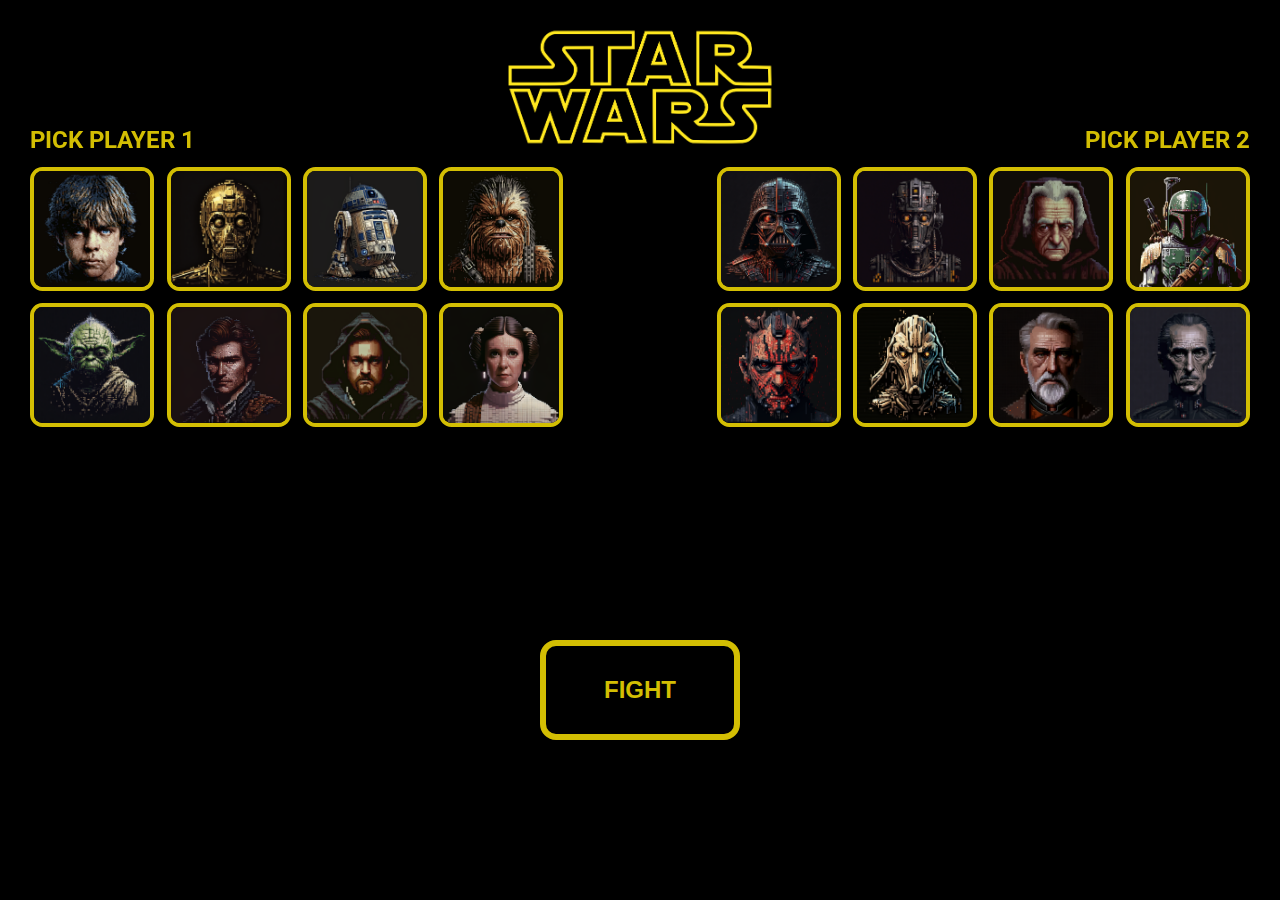
<file: game.html>
<!DOCTYPE html>
<html lang="en">
	<head>
		<meta charset="UTF-8" />
		<meta http-equiv="X-UA-Compatible" content="IE=edge" />
		<meta name="viewport" content="width=device-width, initial-scale=1.0" />
		<title>Document</title>
		<link rel="stylesheet" href="style/style.css" />
	</head>
	<body>
		<div class="h2-container">
			<img class="logo" src="assets/Logo.png" alt="StarWars Logo" />
		</div>
		<div class="good-characters-container">
			<h2 class="pick-player1">PICK PLAYER 1</h2>
			<div class="good-characters"></div>
		</div>
		<div class="evil-characters-container">
			<h2 class="pick-player2">PICK PLAYER 2</h2>
			<div class="evil-characters"></div>
		</div>

		<button class="fight-button">FIGHT</button>

		<div class="information-box hidden">
			<div class="textarea"></div>
			<div class="button-container"></div>
		</div>
		<div class="backdrop hidden"></div>

		<div class="player1-container">
			<img class="player-img hidden slideright" alt="Character image for Player 1" />
			<p class="player-name"></p>
		</div>
		<div class="player2-container">
			<img class="player-img hidden slideleft" alt="Character image for Player 2" />
			<p class="player-name"></p>
		</div>
	</body>
	<script src="fetchDataUtils.js"></script>
	<script src="informationBox.js"></script>
	<script src="game.js"></script>
	<script src="gameScreen.js"></script>
	<script src="character.js"></script>
	<script src="script.js"></script>
</html>
</file>
<file: style/style.css>
@import url("https://fonts.googleapis.com/css2?family=Roboto:wght@500;700&display=swap");
@import url("https://fonts.googleapis.com/css2?family=Roboto:wght@500;700&display=swap");
.button-container {
  display: flex;
  position: absolute;
  bottom: 1rem;
}

.button-container button {
  color: var(--clr-yellow);
  font-size: 12px;
  font-weight: bold;
  border: 4px solid var(--clr-yellow);
  border-radius: 10px;
  height: 50px;
  width: 120px;
  background: transparent;
  text-decoration: none;
  margin: 0 auto;
  display: block;
  text-align: center;
  margin: 0.5rem;
}

.button-container button:hover {
  background-color: var(--clr-yellow);
  border-color: var(--clr-yellow);
  color: var(--clr-black);
}

.button-container button:active,
.button-container button:focus {
  background-color: var(--clr-yellow);
  border-color: var(--clr-yellow);
  color: var(--clr-black);
}

.fight-button {
  color: var(--clr-yellow);
  font-size: 1.5em;
  font-weight: bold;
  border: 6px solid var(--clr-yellow);
  border-radius: 16px;
  padding: 20px;
  height: 100px;
  width: 200px;
  background: transparent;
  text-decoration: none;
  margin: 0 auto;
  display: block;
  text-align: center;
  position: absolute;
  bottom: 10rem;
  left: 0;
  right: 0;
}

.fight-button:hover {
  background-color: var(--clr-yellow);
  border-color: var(--clr-yellow);
  color: var(--clr-black);
}

.fight-button:active,
.fight:focus {
  background-color: var(--clr-yellow);
  border-color: var(--clr-yellow);
  color: var(--clr-black);
}

.star-wars-intro .space-button {
  color: var(--clr-yellow);
  border: 8px solid var(--clr-yellow);
  border-radius: 16px;
  font-size: 4rem;
  font-weight: bold;
  padding: 20px;
  background: transparent;
  text-decoration: none;
  margin: 0 auto;
  margin-top: 3rem;
  display: block;
  text-align: center;
  width: -webkit-fit-content;
  width: -moz-fit-content;
  width: fit-content;
}

.star-wars-intro .space-button:hover {
  background-color: var(--clr-yellow);
  border-color: var(--clr-yellow);
  color: var(--clr-black);
}

.star-wars-intro .space-button:active,
.star-wars-intro .space-button:focus {
  background-color: var(--clr-yellow);
  border-color: var(--clr-yellow);
  color: var(--clr-black);
}

:root {
  --character-portrait-width: calc(calc(90vw / 8) - 20px);
  --character-portrait-border-width: calc(var(--character-portrait-width) / 30);
  --character-portrait-border-radius: calc(var(--character-portrait-width) / 10);
  --character-portrait-margin: calc(var(--character-portrait-width) / 20);
  --character-total-width: calc(
  	var(--character-portrait-width) + calc(2 * var(--character-portrait-margin))
  );
  --character-portrait-container-width: calc(4 * var(--character-total-width));
  --character-full-body-height: calc(100vh - calc(calc(2 * var(--character-total-width)) + 125px));
  --clr-black: hsl(0, 0%, 0%);
  --clr-yellow: hsl(54, 97%, 42%);
  --clr-red: hsl(0, 100%, 50%);
  --clr-blue: hsl(240, 100%, 50%);
  --clr-credits: hsl(218, 71%, 44%);
  --roboto: "Roboto";
}

* {
  box-sizing: border-box;
  margin: 0;
}

body,
h1,
h2,
h3,
h4,
h5,
p,
figure,
picture {
  margin: 0;
}

body {
  background-color: var(--clr-black);
  margin: 0;
  font-family: var(--roboto);
  color: var(--clr-yellow);
  height: 100vh;
}

.characters {
  display: flex;
  flex-direction: row;
  justify-content: space-between;
}

.characterPortrait {
  width: var(--character-portrait-width);
  height: var(--character-portrait-width);
  border: var(--character-portrait-border-width) solid var(--clr-yellow);
  border-radius: var(--character-portrait-border-radius);
  margin: var(--character-portrait-margin);
}

.evil-characters-container {
  display: flex;
  flex-direction: column;
  align-items: flex-end;
  width: var(--character-portrait-container-width);
  position: fixed;
  top: 6em;
  right: 0;
  margin-top: 1.5em;
  margin-right: 1.5em;
}

.evil-characters {
  display: flex;
  flex-wrap: wrap;
  justify-content: flex-end;
}

.good-characters-container {
  display: flex;
  flex-direction: column;
  align-items: flex-start;
  width: var(--character-portrait-container-width);
  position: fixed;
  top: 6em;
  left: 0;
  margin-top: 1.5em;
  margin-left: 1.5em;
}

.good-characters {
  display: flex;
  flex-wrap: wrap;
}

.good-characters .characterPortrait:hover {
  border: var(--character-portrait-border-width) solid var(--clr-blue);
}

.evil-characters .characterPortrait:hover {
  border: var(--character-portrait-border-width) solid var(--clr-red);
}

.pick-player1,
.pick-player2 {
  padding: var(--character-portrait-margin);
}

.player1-container {
  position: fixed;
  left: 0;
  bottom: 0;
  transition: all 1s;
  transform: translate(calc(var(--character-full-body-height) * -1), 0);
}

.player2-container {
  position: fixed;
  right: 0;
  bottom: 0;
  transition: all 1s;
  transform: translate(var(--character-full-body-height), 0);
}

.player-img {
  width: calc(var(--character-full-body-height) * 2 / 3);
  height: var(--character-full-body-height);
  max-width: 40vw;
  max-height: 60vw;
}

.player-name {
  color: var(--clr-yellow);
  text-align: center;
  margin-bottom: 0.5em;
}

.selected-character .characterPortrait {
  width: calc(var(--character-portrait-width) * 0.7);
  height: calc(var(--character-portrait-width) * 0.7);
  margin: calc(var(--character-portrait-margin) * 0.7);
  border-width: calc(var(--character-portrait-border-width) * 0.7);
  border-radius: calc(var(--character-portrait-border-radius) * 0.7);
  transition: all 0.7s;
}

.selected-character {
  width: calc(var(--character-portrait-container-width) * 0.7);
  transition: all 0.7s;
}

.un-shifted {
  transform: translate(0, 0);
}

.backdrop {
  position: fixed;
  height: 100vh;
  width: 100vw;
  z-index: 2;
  top: 0;
  left: 0;
  opacity: 0.7;
  background-color: var(--clr-black);
}

.darken {
  opacity: 0.5;
}

.good-characters .darken {
  border: var(--character-portrait-border-width) solid var(--clr-blue);
}

.evil-characters .darken {
  border: var(--character-portrait-border-width) solid var(--clr-red);
}

.logo {
  max-width: 18em;
  margin-inline: auto;
}

.information-box {
  display: flex;
  justify-content: center;
  align-items: center;
  position: fixed;
  z-index: 3;
  background-color: var(--clr-black);
  height: 50vh;
  width: 60vw;
  padding: 1em;
  top: 50%;
  left: 50%;
  transform: translate(-50%, -50%);
  border-radius: 2rem;
  border: 10px solid var(--clr-yellow);
  display: flex;
  flex-direction: column;
}

.textarea {
  padding: 4rem;
  position: absolute;
  top: 0rem;
  left: 0rem;
}

.h2-container {
  display: flex;
  flex-direction: row;
  justify-content: space-between;
  align-items: flex-end;
  flex-wrap: wrap;
  margin-inline: 1rem;
}

.hidden {
  display: none;
}

body,
html {
  height: 100%;
  min-height: 100vh;
  margin: 0px;
}

.star-wars-intro {
  background: url(assets/background.webp);
  width: 100%;
  height: 100%;
  font-family: "Roboto";
  font-weight: 700;
  color: var(--clr-yellow);
  background-color: var(--clr-black);
  overflow: hidden;
  position: relative;
}

.star-wars-intro p.intro-text {
  position: relative;
  max-width: 22em;
  font-size: 200%;
  font-weight: 400;
  margin: 20% auto;
  color: var(--clr-credits);
  opacity: 0;
  z-index: 1;
  text-align: center;
  -webkit-animation: intro 2s ease-out;
  animation: intro 2s ease-out;
}

.star-wars-intro .main-content {
  margin-left: auto;
  margin-right: auto;
  position: absolute;
  z-index: 3;
  width: 98%;
  height: 50em;
  bottom: 0;
  font-size: 80px;
  font-weight: bold;
  text-align: justify;
  overflow: hidden;
  transform-origin: 50% 100%;
  transform: perspective(350px) rotateX(25deg);
}

.star-wars-intro .main-content:after {
  position: absolute;
  content: " ";
  top: 0;
  bottom: 60%;
  background-image: linear-gradient(top, var(--clr-black) 0%, transparent 100%);
  pointer-events: none;
}

.star-wars-intro .title-content {
  position: absolute;
  top: 100%;
  -webkit-animation: scroll 120s linear 4s forwards;
          animation: scroll 120s linear 4s forwards;
}

.star-wars-intro .title-content > .content-header {
  text-align: center;
}

.star-wars-intro .main-logo {
  position: absolute;
  width: 2.6em;
  left: 50%;
  top: 20vh;
  font-size: 10em;
  text-align: center;
  margin-left: -1.3em;
  line-height: 0.8em;
  letter-spacing: -0.05em;
  color: var(--clr-black);
  text-shadow: -2px -2px 0 var(--clr-yellow), 2px -2px 0 var(--clr-yellow), -2px 2px 0 var(--clr-yellow), 2px 2px 0 var(--clr-yellow);
  opacity: 0;
  z-index: 1;
  -webkit-animation: logo 5s ease-out 2.5s;
  animation: logo 5s ease-out 2.5s;
}

.star-wars-intro .main-logo > img {
  max-width: 100%;
}

@-webkit-keyframes intro {
  0% {
    opacity: 1;
  }
  90% {
    opacity: 1;
  }
  100% {
    opacity: 0;
  }
}
@keyframes intro {
  0% {
    opacity: 1;
  }
  90% {
    opacity: 1;
  }
  100% {
    opacity: 0;
  }
}
@-webkit-keyframes logo {
  0% {
    -webkit-transform: scale(1);
    opacity: 1;
  }
  50% {
    opacity: 1;
  }
  100% {
    -webkit-transform: scale(0.1);
    opacity: 0;
  }
}
@keyframes logo {
  0% {
    transform: scale(1);
    opacity: 1;
  }
  50% {
    opacity: 1;
  }
  100% {
    transform: scale(0.1);
    opacity: 0;
  }
}
@-webkit-keyframes scroll {
  0% {
    top: 100%;
  }
  100% {
    top: -170%;
  }
}
@keyframes scroll {
  0% {
    top: 100%;
  }
  100% {
    top: -170%;
  }
}
@media screen and (max-width: 720px) {
  .star-wars-intro .main-content {
    font-size: 35px;
  }
  .star-wars-intro .title-content {
    position: absolute;
    top: 100%;
    -webkit-animation: scroll 100s linear 4s forwards;
            animation: scroll 100s linear 4s forwards;
  }
}/*# sourceMappingURL=style.css.map */
</file>
